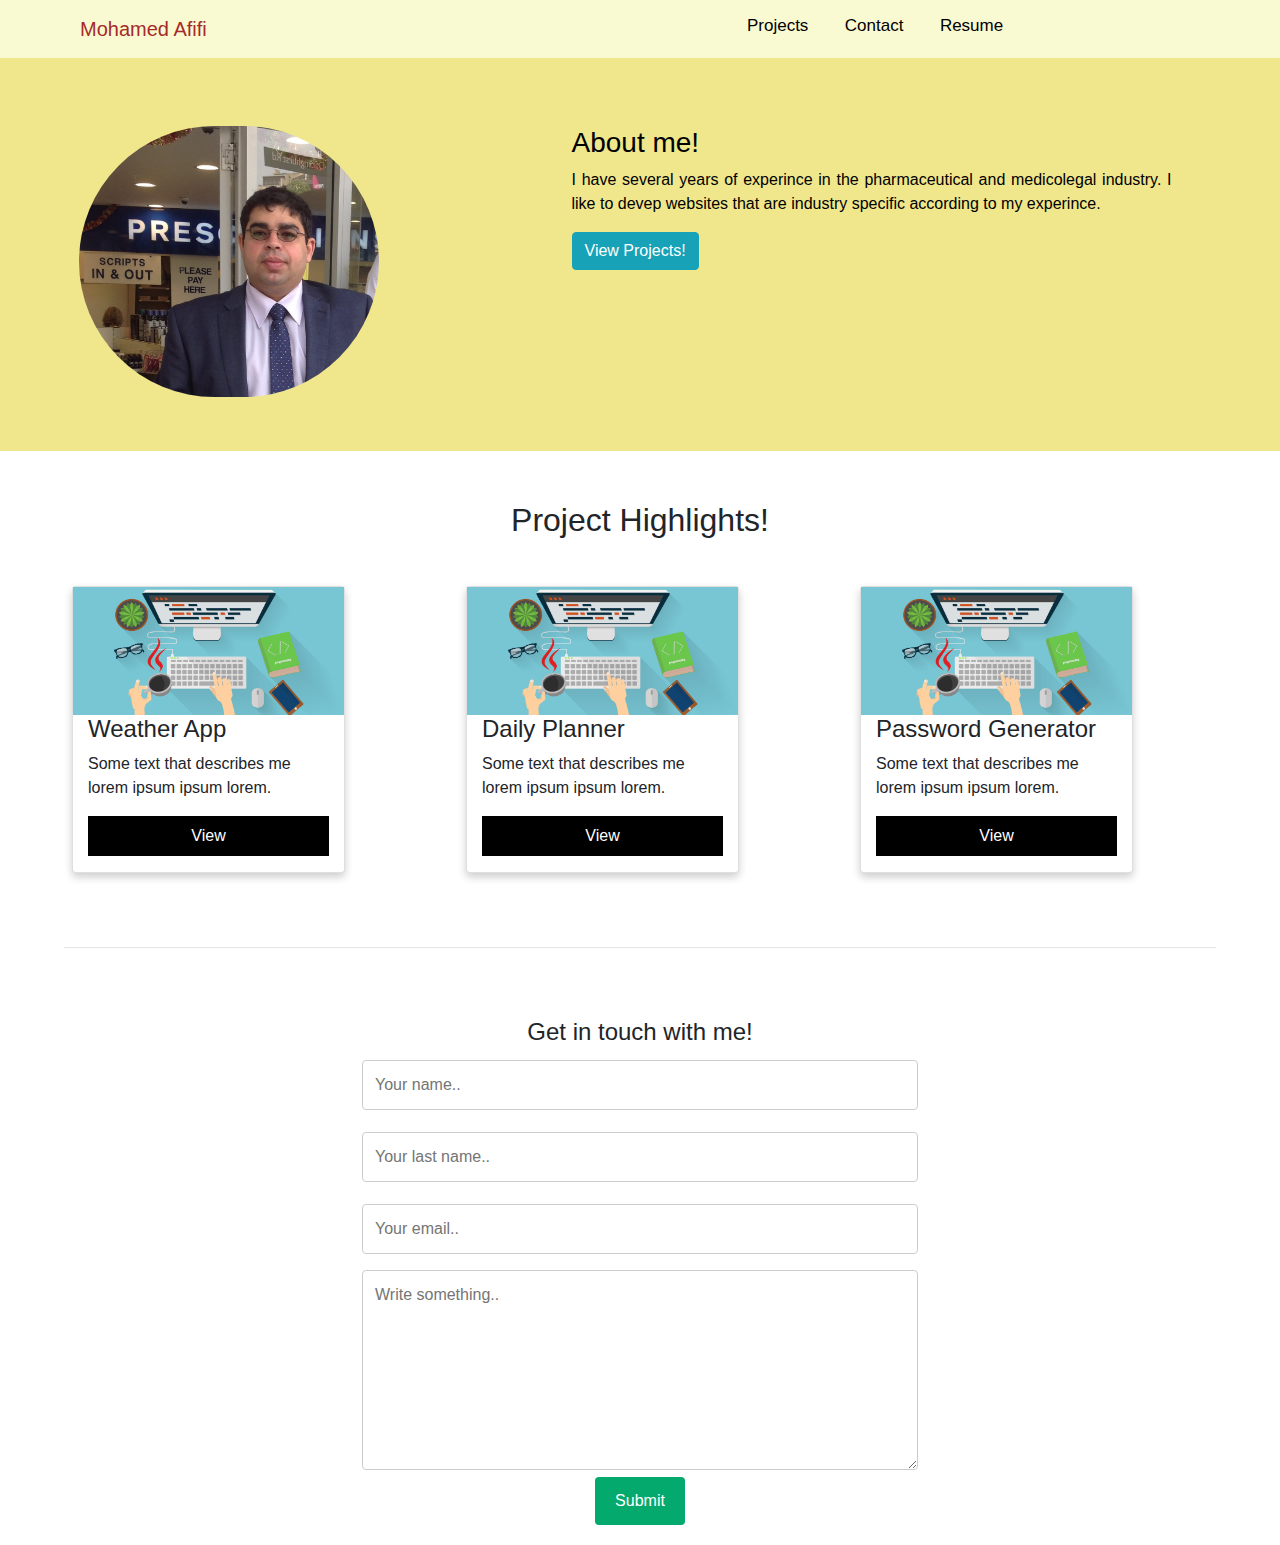
<file: index.html>
<!DOCTYPE html>
<html>
<head>
<meta name="viewport" content="width=device-width, initial-scale=1">
<link rel="stylesheet" href="style.css">
<link rel="stylesheet" href="https://cdnjs.cloudflare.com/ajax/libs/font-awesome/4.7.0/css/font-awesome.min.css">
<link rel="stylesheet" href="https://use.fontawesome.com/releases/v5.6.3/css/all.css" integrity="sha384-UHRtZLI+pbxtHCWp1t77Bi1L4ZtiqrqD80Kn4Z8NTSRyMA2Fd33n5dQ8lWUE00s/" crossorigin="anonymous">
<link rel="stylesheet" href="https://stackpath.bootstrapcdn.com/bootstrap/4.4.1/css/bootstrap.min.css" integrity="sha384-Vkoo8x4CGsO3+Hhxv8T/Q5PaXtkKtu6ug5TOeNV6gBiFeWPGFN9MuhOf23Q9Ifjh" crossorigin="anonymous">
</head>
<body style="text-align: center;">

<nav class="navi">
<div class="topnav" id="myTopnav">
  <a id="home" href="index.html" class="active">Mohamed Afifi</a>
  <div class="navitems">
    <a href="projects.html">Projects</a>
    <a href="#contact">Contact</a>
    <a href= "" onclick="window.open('Resume.pdf')"  >Resume</a>
    <a href="https://github.com/DrMoE77?tab=repositories" target="_blank"><i class="fab fa-github"></i></a>
    <a href="https://www.facebook.com/drmo.afifi/" target="_blank"><i class="fab fa-facebook"></i></a>
    <a href="https://www.linkedin.com/in/mohamed-afifi-0938341a/" target="_blank"><i class="fab fa-linkedin"></i></a>
    <a href="https://www.instagram.com/moeyafifi77/" target="_blank"><i class="fab fa-instagram"></i></a>
  </div>
  <a href="javascript:void(0);" class="icon" onclick="myFunction()">
    <i class="fa fa-bars"></i>
  </a>
</div>
</nav>

<div class="about-section">
    <div class="row">
        <div class="col-5 column">
            <div class="container">
                <img id="profilepic" src="./assets/pic.jpg" alt="My Photo">
            </div>
        </div>
        <div class="col-7 column" style="text-align: left;">
            <div class="container">
                <h3 style="text-align: left;">About me!</h3>
                <p id="desc"> I have several years of experince in the pharmaceutical and medicolegal industry. I like to devep websites that are industry specific according to my experince.
                  
                </p>
                <button onclick="window.location.href='projects.html'"
                type="button" class="btn btn-info" >
                  View Projects!
                </button>
            </div>
        </div>
    </div>
</div>

<div class="projects-section">

<h2 style="text-align:center" style="padding-bottom: 10px;">Project Highlights!</h2>

<div class="row">

  <div class="column col-4">
    <div class="card">
      <img src="./assets/pro.jpg" alt="Jane" style="width:100%">
      <div class="container">
        <h4>Weather App</h4>
        
        <p>Some text that describes me lorem ipsum ipsum lorem.</p>
        <p><button onclick = "location.href='https://github.com/DrMoE77/DrMoE77.git'" class="button">View</button></p>
      </div>
    </div>
  </div>

  <div class="column col-4">
    <div class="card">
      <img src="./assets/pro.jpg" alt="Mike" style="width:100%">
      <div class="container">
        <h4>Daily Planner</h4>
      
        <p>Some text that describes me lorem ipsum ipsum lorem.</p>
        <p><button onclick="location.href='https://github.com/DrMoE77/Daily-Planner.git'"  class="button">View</button></p>
      </div>
    </div>
  </div>
  
  <div class="column col-4">
    <div class="card">
      <img src="./assets/pro.jpg" alt="project image" style="width:100%">
      <div class="container">
        <h4>Password Generator</h4>
      
        <p>Some text that describes me lorem ipsum ipsum lorem.</p>
        <p><button onclick="location.href='https://github.com/DrMoE77/Password-Generator.git'" class="button">View</button></p>
      </div>
    </div>
  </div>



</div>
<section id = "contact">

<hr style="margin-top: 50px;">
  

<footer class="footer" style="text-align: center;">
  <div class="container" id="foot" style="max-width: 100%;">
    <form>

      <h4 style="text-align: center;">
        Get in touch with me!
      </h4>
  
      <div class="inputBox">
      <input type="text" id="fname" name="firstname" placeholder="Your name.."></div>
     
      <div class="inputBox">
      <input  type="text" id="lname" name="lastname" placeholder="Your last name.."></div>
      
      <div  class="inputBox">
      <input type="text" id="email"  placeholder="Your email.."></div>
    
      <div class="textArea" style="text-align: center;">
      <textarea  id="subject" name="subject" placeholder="Write something.." style="height:200px"></textarea></div>
        
      <div style="text-align: center;">
      <input type="submit" value="Submit"></div>
  
    </form>
  </div>
</footer>
</section>



<script src="script.js"></script>

</body>
</html>
</file>
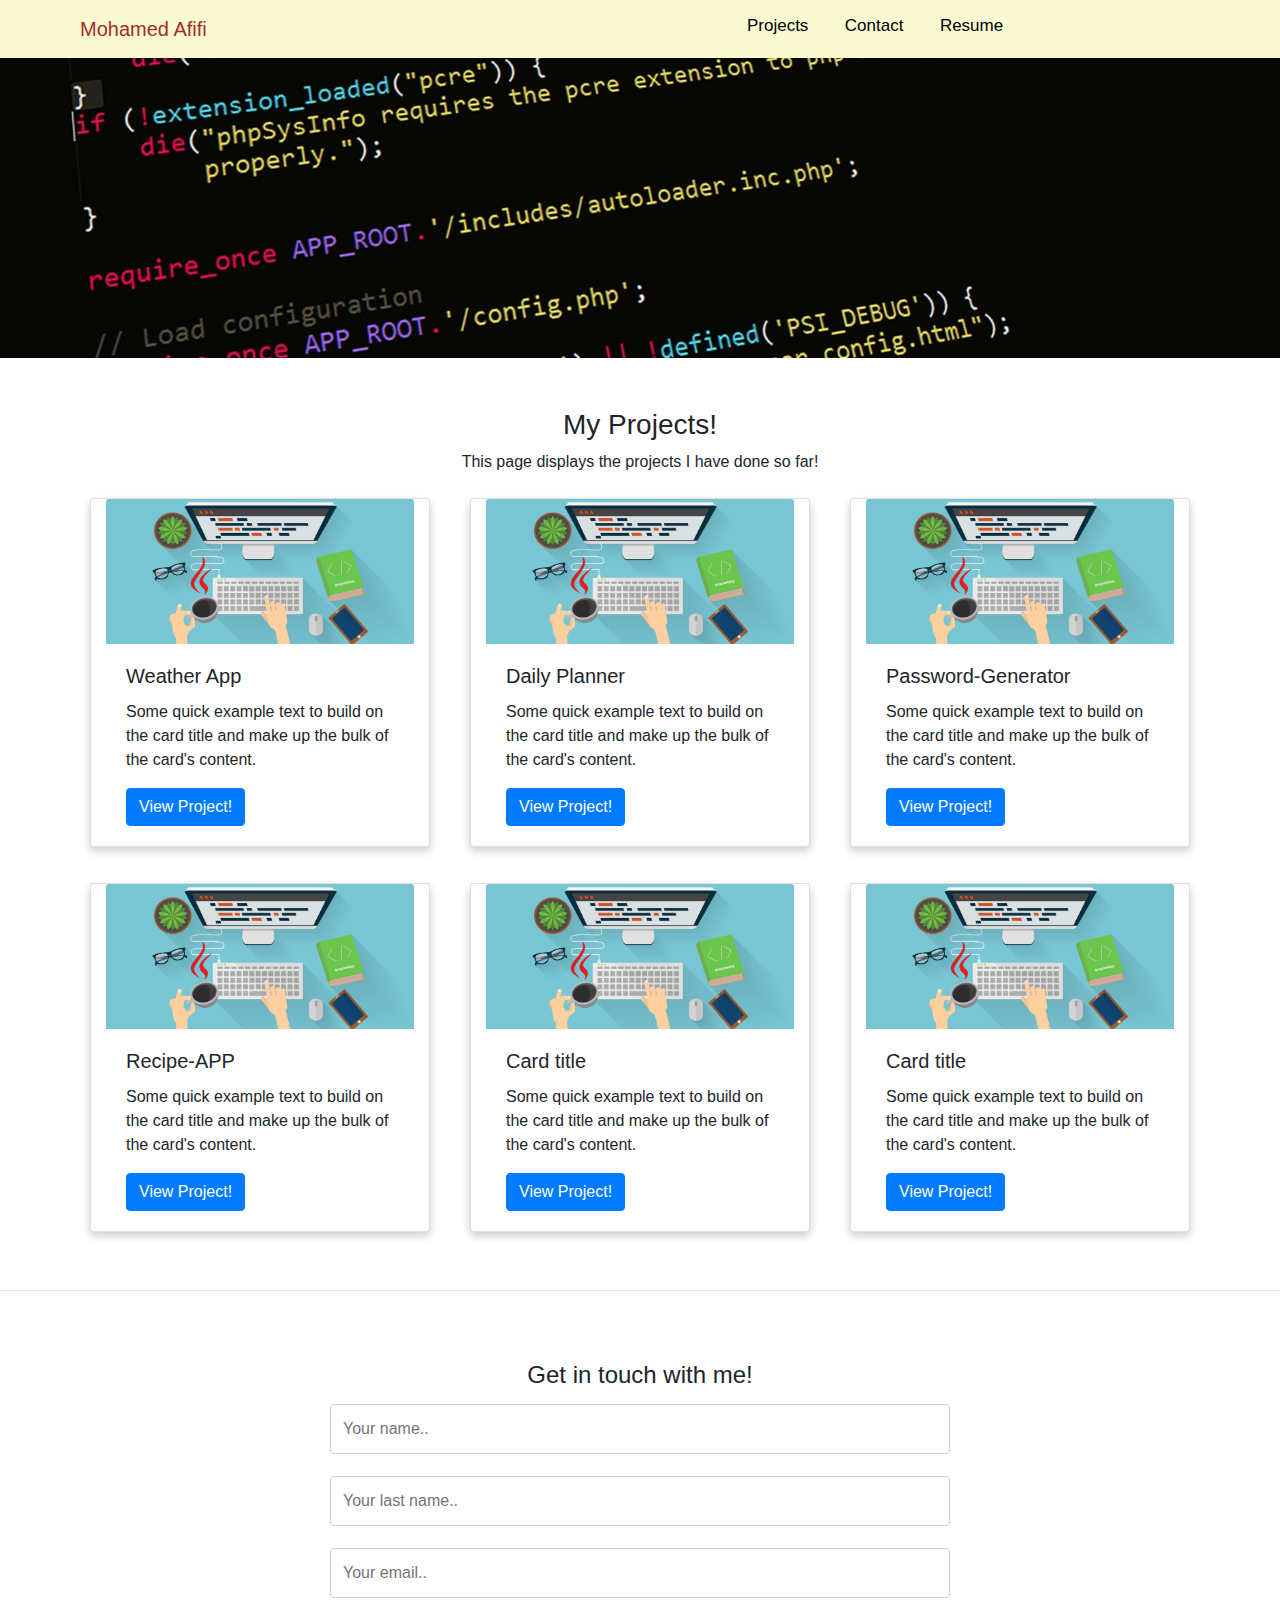
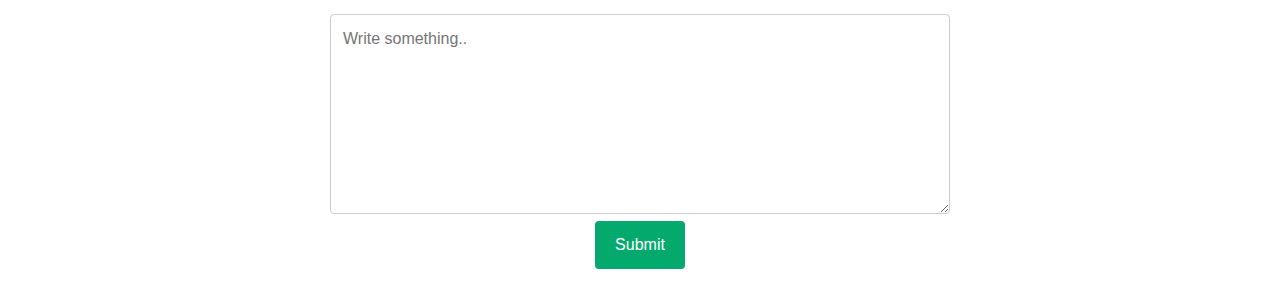
<file: projects.html>
<!DOCTYPE html>
<html>
<head>
<meta name="viewport" content="width=device-width, initial-scale=1">
<link rel="stylesheet" href="style.css">
<link rel="stylesheet" href="https://cdnjs.cloudflare.com/ajax/libs/font-awesome/4.7.0/css/font-awesome.min.css">
<link rel="stylesheet" href="https://use.fontawesome.com/releases/v5.6.3/css/all.css" integrity="sha384-UHRtZLI+pbxtHCWp1t77Bi1L4ZtiqrqD80Kn4Z8NTSRyMA2Fd33n5dQ8lWUE00s/" crossorigin="anonymous">
<link rel="stylesheet" href="https://stackpath.bootstrapcdn.com/bootstrap/4.4.1/css/bootstrap.min.css" integrity="sha384-Vkoo8x4CGsO3+Hhxv8T/Q5PaXtkKtu6ug5TOeNV6gBiFeWPGFN9MuhOf23Q9Ifjh" crossorigin="anonymous">
</head>
<body style="text-align: center;">

  <nav class="navi">
    <div class="topnav" id="myTopnav">
      <a id="home" href="index.html" class="active">Mohamed Afifi</a>
      <div class="navitems">
        <a href="projects.html">Projects</a>
        <a href="#contact">Contact</a>
        <a href= "" onclick="window.open('Resume.pdf')"  >Resume</a>
        <a href="https://github.com/DrMoE77?tab=repositories" target="_blank"><i class="fab fa-github"></i></a>
        <a href="https://www.facebook.com/drmo.afifi/" target="_blank"><i class="fab fa-facebook"></i></a>
        <a href="https://www.linkedin.com/in/mohamed-afifi-0938341a/" target="_blank"><i class="fab fa-linkedin"></i></a>
        <a href="https://www.instagram.com/moeyafifi77/" target="_blank"><i class="fab fa-instagram"></i></a>
      </div>
      <a href="javascript:void(0);" class="icon" onclick="myFunction()">
        <i class="fa fa-bars"></i>
      </a>
    </div>
    </nav>
        
    <div>
        <img src="./assets/webdevelopment.jpg" style="width: 100%; height: 300px; object-fit: cover;" alt="">
    </div>

    <div style="padding-top: 50px;"><h3> My Projects!</h3></div>
    <div><p>This page displays the projects I have done so far!</p></div>

    <div class="container">
        <div class="row">
            <div class="col card" style="width: 18rem;" style="display: inline-block;">
                <img src="./assets/pro.jpg" class="card-img-top" alt="..." style="width:100%">
                <div class="card-body">
                <h5 class="card-title">Weather App</h5>
                <p class="card-text">Some quick example text to build on the card title and make up the bulk of the card's content.</p>
                <a href=" https://github.com/DrMoE77/DrMoE77.git" class="btn btn-primary">View Project!</a>
                </div>
            </div>
            <div class=" col card" style="width: 18rem;" style="display: inline-block;">
                <img src="./assets/pro.jpg" class="card-img-top" alt="..." style="width:100%">
                <div class="card-body">
                <h5 class="card-title">Daily Planner</h5>
                <p class="card-text">Some quick example text to build on the card title and make up the bulk of the card's content.</p>
                <a href="https://github.com/DrMoE77/Daily-Planner.git" class="btn btn-primary">View Project!</a>
                </div>
            </div>
            <div class="col card" style="width: 18rem;" style="display: inline-block;">
                <img src="./assets/pro.jpg" class="card-img-top" alt="..." style="width:100%" >
                <div class="card-body">
                <h5 class="card-title">Password-Generator</h5>
                <p class="card-text">Some quick example text to build on the card title and make up the bulk of the card's content.</p>
                <a href="https://github.com/DrMoE77/Password-Generator.git" class="btn btn-primary">View Project!</a>
                </div>
            </div>
        </div>
        <div class="row" style="padding-top:20px;">
            <div class="col card" style="width: 18rem;" style="display: inline-block;">
                <img src="./assets/pro.jpg" class="card-img-top" alt="..." style="width:100%">
                <div class="card-body">
                <h5 class="card-title">Recipe-APP</h5>
                <p class="card-text">Some quick example text to build on the card title and make up the bulk of the card's content.</p>
                <a href="https://github.com/DrMoE77/Recipe-APP.git" class="btn btn-primary">View Project!</a>
                </div>
            </div>
            <div class="col card" style="width: 18rem;" style="display: inline-block;">
                <img src="./assets/pro.jpg" class="card-img-top" alt="..." style="width:100%">
                <div class="card-body">
                <h5 class="card-title">Card title</h5>
                <p class="card-text">Some quick example text to build on the card title and make up the bulk of the card's content.</p>
                <a href="#" class="btn btn-primary">View Project!</a>
                </div>
            </div>
            <div class="col card" style="width: 18rem;" style="display: inline-block;">
                <img src="./assets/pro.jpg" class="card-img-top" alt="..." style="width:100%">
                <div class="card-body">
                <h5 class="card-title">Card title</h5>
                <p class="card-text">Some quick example text to build on the card title and make up the bulk of the card's content.</p>
                <a href="#" class="btn btn-primary">View Project!</a>
                </div>
            </div>
        </div>
    </div>
    <section id = "contact">
    <hr style="margin-top: 50px;">
    <footer class="footer" style="text-align: center;">
        <div class="container" id="foot" style="max-width: 100%;">
          <form>
      
            <h4 style="text-align: center;">
              Get in touch with me!
            </h4>
        
            <div class="inputBox">
            <input type="text" id="fname" name="firstname" placeholder="Your name.."></div>
           
            <div class="inputBox">
            <input  type="text" id="lname" name="lastname" placeholder="Your last name.."></div>
            
            <div  class="inputBox">
            <input type="text" id="email"  placeholder="Your email.."></div>
          
            <div class="textArea" style="text-align: center;">
            <textarea  id="subject" name="subject" placeholder="Write something.." style="height:200px"></textarea></div>
              
            <div style="text-align: center;">
            <input type="submit" value="Submit"></div>
        
          </form>
        </div>
      </footer>
    </section>

</body>

</html>
</file>
<file: style.css>
body {
   font-family: Arial, Helvetica, sans-serif;
   margin: 0;
   padding: 0;
   scroll-behavior: smooth;
  }
  
  html {
    box-sizing: border-box;
  }
  
  *, *:before, *:after {
    box-sizing: inherit;
  }

  .topnav {
    overflow: hidden;
    background-color: lightgoldenrodyellow;
    width: 100%;
    text-align: right;
  }

  #home{
    float: left;
    display: block;
    text-align: center;
    padding: 14px 16px;
    text-decoration: none;
    font-size: 20px;
    margin-left: 5%;
  }

  
  .navitems{
    padding-right: 5%;
    padding-top: 1%;
  }

  .navitems a {
    text-align: center;
    padding: 14px 16px;
    text-decoration: none;
    color: black;
    font-size: 17px;
  }

  
  .topnav a:hover {
    background-color: #ddd;
    color: black;
  }
  
  .topnav a.active {
    color: brown;
  }
  
  .topnav .icon {
    display: none;
  }
  

  @media screen and (max-width: 600px) {
    .topnav a:not(:first-child) {display: none;}
    .topnav a.icon {
      float: right;
      display: block;
    }
  }
  
  @media screen and (max-width: 600px) {
    .topnav.responsive {position: relative;}
    .topnav.responsive .icon {
      position: absolute;
      right: 0;
      top: 0;
    }
    .topnav.responsive a {
      float: none;
      display: block;
      text-align: left;
    }
  }

  #profilepic{
    max-width: 300px;
    max-height: 300px;
    border-radius: 150px;
  }

  .column {
    margin-top: 30px;
    text-align: center;
    float: left;
    width: 33.33%;
    margin-bottom: 16px;
    padding: 0px 8px;
  }
  
  .card {

    box-shadow: 0 4px 8px 0 rgba(0, 0, 0, 0.2);
    margin: 8px;
    width: 75%;
  }

  
  .about-section {
    
    text-align: center;
    background-color: khaki;
    color: black;
    padding-left: 5%;
    padding-right: 5%;
    padding-top: 3%;
    padding-bottom: 3%;
  }

  .projects-section {
    padding-top: 50px;
    text-align: center; 
    padding-left: 5%;
    padding-right: 5%;
  }

  
  .container {
    padding: 0 16px;
    text-align: left;
  }
  
  .container::after, .row::after {
    content: "";
    clear: both;
    display: table;
  }
  
  .title {
    color: grey;
  }

  #desc{
    width: 600px;
    text-align: justify;
  }
  
  .button {
    border: none;
    outline: 0;
    display: inline-block;
    padding: 8px;
    color: white;
    background-color: #000;
    text-align: center;
    cursor: pointer;
    width: 100%;
  }
  
  .button:hover {
    background-color: #555;
  }
  
  @media screen and (max-width: 650px) {
    .column {
      width: 100%;
      display: block;
    }
  }
  input[type=text], select, textarea {
    
    width: 50%; /* Full width */
    padding: 12px; /* Some padding */ 
    border: 1px solid #ccc; /* Gray border */
    border-radius: 4px; /* Rounded borders */
    box-sizing: border-box; /* Make sure that padding and width stays in place */
    margin-top: 6px; /* Add a top margin */
    margin-bottom: 16px; /* Bottom margin */
    resize: vertical /* Allow the user to vertically resize the textarea (not horizontally) */
  }
  /* Style the submit button with a specific background color etc */
input[type=submit] {
  background-color: #04AA6D;
  color: white;
  padding: 12px 20px;
  border: none;
  border-radius: 4px;
  cursor: pointer;
}

/* When moving the mouse over the submit button, add a darker green color */
input[type=submit]:hover {
  background-color: #45a049;
}

/* Add a background color and some padding around the form */
#foot {
  border-radius: 5px;
  width: 100%;
  padding: 20px;
}

.footer{
  margin-top: 50px;
}

.labels{
  padding-top: 10px;
  padding-bottom: 5px;
}

.inputBox{
  width: 100%;
  text-align: center;
}

.labels{
  width: 100%;
}

    .col{
      margin-left: 20px;
      margin-right: 20px;
    }
</file>
